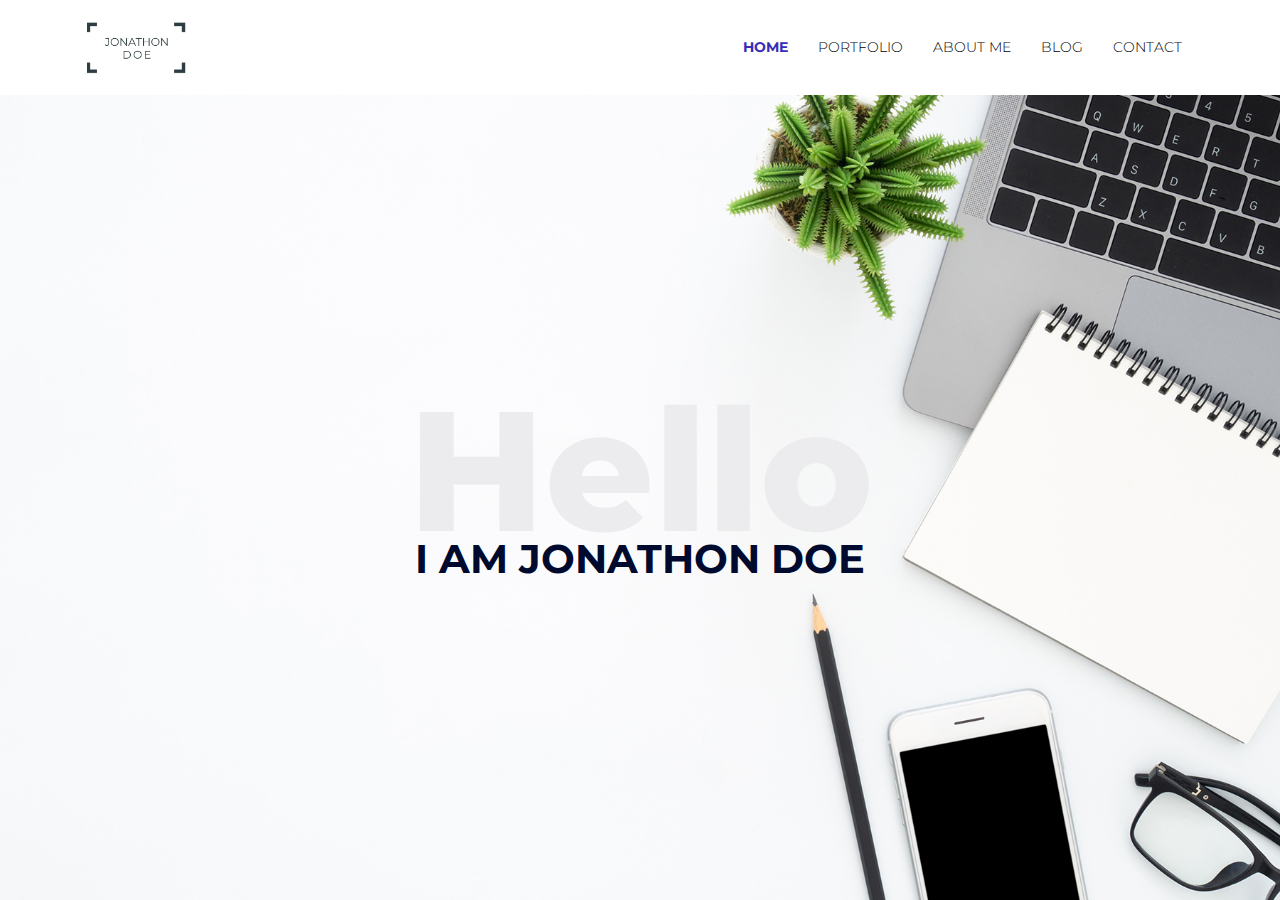
<file: index.html>
<!DOCTYPE html>
<html>
<head>
    <meta charset="utf-8">
    <title>HOME - Rida Portfolio</title>
    
    <!-- Viewport - make responsive web -->
    <meta name="viewport" content="width=device-width, initial-scale=1.0">
    
    <!-- link all css-->
    <!-- Bootstrap / Font Awesome / my styles -->
    <link rel="stylesheet" href="css/bootstrap.min.css">
    <link rel="stylesheet" href="css/all.min.css">
    <link rel="stylesheet" href="css/style.css">
    
    <!-- Link all javascripts-->
    <!-- jQuery / my functions -->
    <script src="js/jquery.min.js" type="text/javascript"></script>
    <script src="js/main.js" type="text/javascript"></script>
</head>
<body>
    <header>
        <div class="container">
            <div class="row align-items-center">
                <div class="col-3 logo">
                    <img src="img/logo.png" alt="Logo Rida">
                </div>
                <div class="col-9 text-right">
                    <nav class="hide">
                        <ul>
                            <li><a href="index.html" class="active">HOME</a></li>
                            <li><a href="portfolio.html">Portfolio</a></li>
                            <li><a href="">About me</a></li>
                            <li><a href="">Blog</a></li>
                            <li><a href="">Contact</a></li>
                        </ul>
                    </nav>
                    <div class="burguer">
                        <i class="fas fa-bars"></i>
                    </div>
                </div>
            </div>
        </div>
    </header>
    <main class="bg-home">
        <div class="container">
            <div class="row home align-items-center">
                <div class="col-12 text-center">
                    <h2>Hello</h2>
                    <h1>I am Jonathon Doe</h1>
                </div>
            </div>
        </div>
    </main>
</body>
</html>
</file>
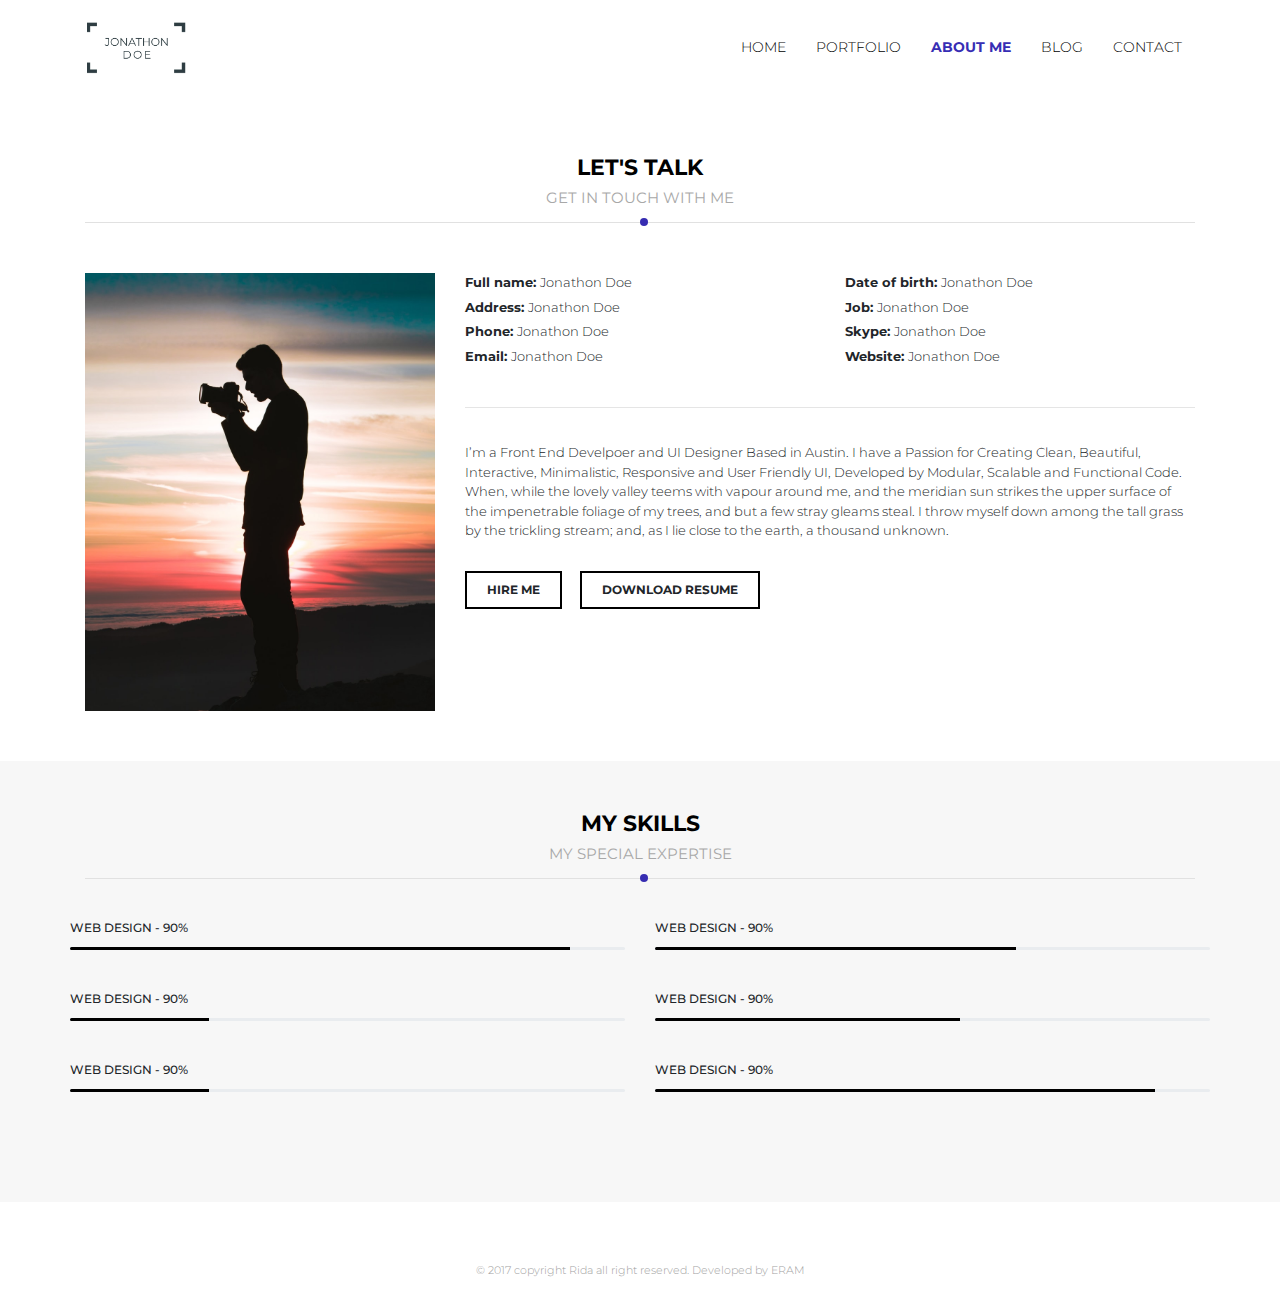
<file: about.html>
<!DOCTYPE html>
<html>
<head>
    <meta charset="utf-8">
    <title>HOME - Rida Portfolio</title>
    
    <!-- Viewport - make responsive web -->
    <meta name="viewport" content="width=device-width, initial-scale=1.0">
    
    <!-- link all css-->
    <!-- Bootstrap / Font Awesome / my styles -->
    <link rel="stylesheet" href="css/bootstrap.min.css">
    <link rel="stylesheet" href="css/all.min.css">
    <link rel="stylesheet" href="lib/slick/slick.css">
    <link rel="stylesheet" href="lib/slick/slick-theme.css">
    <link rel="stylesheet" href="css/style.css">
    
    <!-- Link all javascripts-->
    <!-- jQuery / my functions -->
    <script src="js/jquery.min.js" type="text/javascript"></script>
    <script src="lib/slick/slick.min.js" type="text/javascript"></script>
    <script src="js/main.js" type="text/javascript"></script>
</head>
<body>
    <header>
        <div class="container">
            <div class="row align-items-center">
                <div class="col-3 logo">
                    <img src="img/logo.png" alt="Logo Rida">
                </div>
                <div class="col-9 text-right">
                    <nav class="hide">
                        <ul>
                            <li><a href="index.html">HOME</a></li>
                            <li><a href="portfolio.html">Portfolio</a></li>
                            <li><a href="about.html" class="active">About me</a></li>
                            <li><a href="blog.html">Blog</a></li>
                            <li><a href="contact.html">Contact</a></li>
                        </ul>
                    </nav>
                    <div class="burguer">
                        <i class="fas fa-bars"></i>
                    </div>
                </div>
            </div>
        </div>
    </header>
    <main>
        <div class="container page-header text-center">
            <h1>LET'S TALK</h1>
            <h2>GET In touch with me</h2>
            <div class="line">
                <span class="circle"></span>
            </div>
        </div>
        <div class="container">
            <div class="about">
                <div class="row">
                    <div class="col-12 col-md-4">
                        <img src="img/profile.jpeg" alt="my profile">
                    </div>
                    <div class="col-12 col-md-8">
                        <div class="row">
                            <div class="col-12 col-md-6">
                                <p><b>Full name: </b> Jonathon Doe</p>
                                <p><b>Address: </b> Jonathon Doe</p>
                                <p><b>Phone: </b> Jonathon Doe</p>
                                <p><b>Email: </b> Jonathon Doe</p>
                            </div>
                            <div class="col-12 col-md-6 text">
                                <p><b>Date of birth: </b> Jonathon Doe</p>
                                <p><b>Job: </b> Jonathon Doe</p>
                                <p><b>Skype: </b> Jonathon Doe</p>
                                <p><b>Website: </b> Jonathon Doe</p>
                            </div>
                            <div class="col-12"><hr></div>
                            <div class="col-12">
                                <p>I’m a Front End Develpoer and UI Designer Based in Austin. I have a Passion for Creating Clean, Beautiful, Interactive, Minimalistic, Responsive and User Friendly UI, Developed by Modular, Scalable and Functional Code. When, while the lovely valley teems with vapour around me, and the meridian sun strikes the upper surface of the impenetrable foliage of my trees, and but a few stray gleams steal. I throw myself down among the tall grass by the trickling stream; and, as I lie close to the earth, a thousand unknown.</p>
                            </div>
                            <div class="col-12">
                                <p>
                                    <a href="" class="btn">HIRE ME</a> 
                                    <a href="" class="btn">DOWNLOAD RESUME</a> 
                                </p>
                            </div>
                        </div>
                    </div>
                    
                </div>
            </div>
        </div>
        <div class="container-fluid skills">
            <div class="container page-header text-center">
                <h1>MY SKILLS</h1>
                <h2>my special expertise</h2>
                <div class="line">
                    <span class="circle"></span>
                </div>
            </div>
            <div class="container my-skills">
                <div class="row">
                    <div class="col-12 col-md-6">
                        <p>WEB DESIGN - 90%</p>
                        <div class="progress">
                            <div class="progress-bar" role="progressbar" style="width: 90%" aria-valuenow="90" aria-valuemin="0" aria-valuemax="100"></div>
                        </div>
                        <p>WEB DESIGN - 90%</p>
                        <div class="progress">
                            <div class="progress-bar" role="progressbar" style="width: 25%" aria-valuenow="25" aria-valuemin="0" aria-valuemax="100"></div>
                        </div>
                        <p>WEB DESIGN - 90%</p>
                        <div class="progress">
                            <div class="progress-bar" role="progressbar" style="width: 25%" aria-valuenow="25" aria-valuemin="0" aria-valuemax="100"></div>
                        </div>
                    </div>
                    
                    <div class="col-12 col-md-6">
                        <p>WEB DESIGN - 90%</p>
                        <div class="progress">
                            <div class="progress-bar" role="progressbar" style="width: 65%" aria-valuenow="65" aria-valuemin="0" aria-valuemax="100"></div>
                        </div>
                        <p>WEB DESIGN - 90%</p>
                        <div class="progress">
                            <div class="progress-bar" role="progressbar" style="width: 55%" aria-valuenow="55" aria-valuemin="0" aria-valuemax="100"></div>
                        </div>
                        <p>WEB DESIGN - 90%</p>
                        <div class="progress">
                            <div class="progress-bar" role="progressbar" style="width: 90%" aria-valuenow="90" aria-valuemin="0" aria-valuemax="100"></div>
                        </div>
                    </div>
                </div>
            </div>
        </div>
    </main>
    <footer class="container text-center">
        <p>© 2017 copyright Rida all right reserved. Developed by ERAM</p>
    </footer>
    
</body>
</html>
</file>
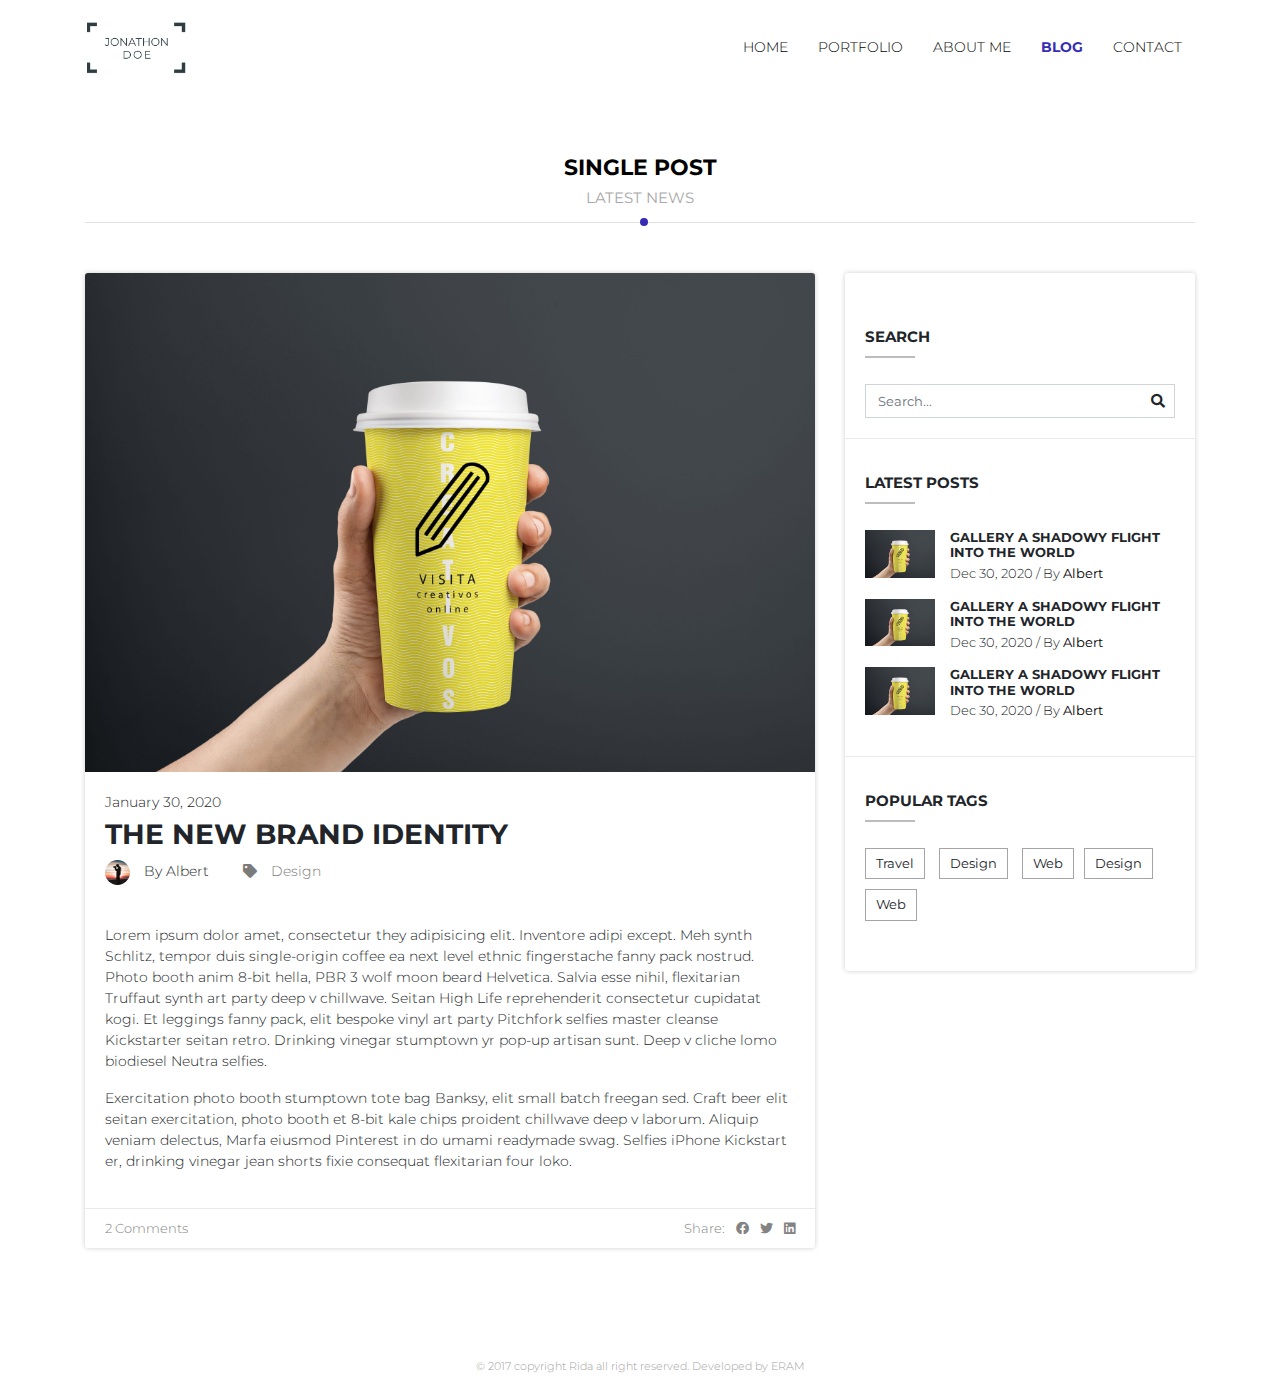
<file: blog-single.html>
<!DOCTYPE html>
<html>
<head>
    <meta charset="utf-8">
    <title>BLOG - Rida Portfolio</title>
    
    <!-- Viewport - make responsive web -->
    <meta name="viewport" content="width=device-width, initial-scale=1.0">
    
    <!-- link all css-->
    <!-- Bootstrap / Font Awesome / my styles -->
    <link rel="stylesheet" href="css/bootstrap.min.css">
    <link rel="stylesheet" href="css/all.min.css">
    <link rel="stylesheet" href="css/style.css">
    
    <!-- Link all javascripts-->
    <!-- jQuery / my functions -->
    <script src="js/jquery.min.js" type="text/javascript"></script>
    <script src="js/main.js" type="text/javascript"></script>
</head>
<body>
    <header>
        <div class="container">
            <div class="row align-items-center">
                <div class="col-3 logo">
                    <img src="img/logo.png" alt="Logo Rida">
                </div>
                <div class="col-9 text-right">
                    <nav class="hide">
                        <ul>
                            <li><a href="index.html">HOME</a></li>
                            <li><a href="portfolio.html">Portfolio</a></li>
                            <li><a href="">About me</a></li>
                            <li><a href="" class="active">Blog</a></li>
                            <li><a href="">Contact</a></li>
                        </ul>
                    </nav>
                    <div class="burguer">
                        <i class="fas fa-bars"></i>
                    </div>
                </div>
            </div>
        </div>
    </header>
    <main>
        <div class="container page-header text-center">
            <h1>SINGLE POST</h1>
            <h2>Latest news</h2>
            <div class="line">
                <span class="circle"></span>
            </div>
        </div>
        <div class="container">
            <div class="blog-single">
                <div class="row">
                    <div class="col-12 col-md-8 blog-content">
                        <div class="global">
                            <img src="img/portfolio1.jpg" alt="Foto de la notícia">
                            <div class="content">
                                <p class="date">January 30, 2020</p>
                                <h2>The new brand identity</h2>
                                <div class="author">
                                    <img src="img/profile.jpeg" alt="author"> By Albert 
                                    <span class="category"><i class="fas fa-tag"></i> Design</span>
                                </div>
                                <div class="contingut">
                                    <p>Lorem ipsum dolor amet, consectetur they adipisicing elit. Inventore adipi except. Meh synth Schlitz, tempor duis single-origin coffee ea next level ethnic fingerstache fanny pack nostrud. Photo booth anim 8-bit hella, PBR 3 wolf moon beard Helvetica. Salvia esse nihil, flexitarian Truffaut synth art party deep v chillwave. Seitan High Life reprehenderit consectetur cupidatat kogi. Et leggings fanny pack, elit bespoke vinyl art party Pitchfork selfies master cleanse Kickstarter seitan retro. Drinking vinegar stumptown yr pop-up artisan sunt. Deep v cliche lomo biodiesel Neutra selfies.</p>
                                    <p>Exercitation photo booth stumptown tote bag Banksy, elit small batch freegan sed. Craft beer elit seitan exercitation, photo booth et 8-bit kale chips proident chillwave deep v laborum. Aliquip veniam delectus, Marfa eiusmod Pinterest in do umami readymade swag. Selfies iPhone Kickstart er, drinking vinegar jean shorts fixie consequat flexitarian four loko.</p>
                                </div>
                            </div>
                            <div class="blog-footer">
                                <div class="row">
                                    <div class="col-6 comments">
                                        <p>2 Comments</p>
                                    </div>
                                    <div class="col-6 share text-right">
                                        <p>
                                            Share: 
                                            <a href=""><i class="fab fa-facebook"></i></a>
                                            <a href=""><i class="fab fa-twitter"></i></a>
                                            <a href=""><i class="fab fa-linkedin"></i></a>
                                        </p>
                                    </div>
                                </div>
                            </div>
                        </div>
                    </div>
                    <div class="col-12 col-md-4 sidebar">
                        <div class="global">
                            <!-- Widget search -->
                            <div class="widget search">
                                <h4>Search</h4>
                                <span class="separator"></span>
                                <div class="widget-content">
                                    <div class="form">
                                        <input class="form-control" type="text" placeholder="Search...">
                                        <i class="fas fa-search"></i>
                                    </div>
                                </div>
                            </div>
                            <!-- Widget last posts -->
                            <div class="widget last-post">
                                <h4>LATEST POSTS</h4>
                                <span class="separator"></span>
                                <div class="widget-content">
                                    <div class="row post">
                                        <div class="col-3 image">
                                            <img src="img/portfolio1_thumb.jpg"> 
                                        </div>
                                        <div class="col-9 info">
                                            <h5>GALLERY A SHADOWY FLIGHT 
INTO THE WORLD</h5>
                                            <p>Dec 30, 2020 / By <a hfef="">Albert </a></p>
                                        </div>
                                    </div>
                                    <div class="row post">
                                        <div class="col-3 image">
                                            <img src="img/portfolio1_thumb.jpg"> 
                                        </div>
                                        <div class="col-9 info">
                                            <h5>GALLERY A SHADOWY FLIGHT 
INTO THE WORLD</h5>
                                            <p>Dec 30, 2020 / By <a hfef="">Albert </a></p>
                                        </div>
                                    </div>
                                    <div class="row post">
                                        <div class="col-3 image">
                                            <img src="img/portfolio1_thumb.jpg"> 
                                        </div>
                                        <div class="col-9 info">
                                            <h5>GALLERY A SHADOWY FLIGHT 
INTO THE WORLD</h5>
                                            <p>Dec 30, 2020 / By <a hfef="">Albert </a></p>
                                        </div>
                                    </div>
                                </div>
                            </div>
                            <!-- Widget tags -->
                            <div class="widget tags">
                                <h4>Popular tags</h4>
                                <span class="separator"></span>
                                <div class="widget-content">
                                    <span><a href="" class="btn">Travel</a></span>
                                    <span><a href="" class="btn">Design</a></span>
                                    <span><a href="" class="btn">Web</a></span><span><a href="" class="btn">Design</a></span>
                                    <span><a href="" class="btn">Web</a></span>
                                </div>
                            </div>
                            
                        </div>
                    </div>
                </div>
            </div>
        </div>
    </main>
    <footer class="container text-center">
        <p>© 2017 copyright Rida all right reserved. Developed by ERAM</p>
    </footer>
</body>
</html>
</file>
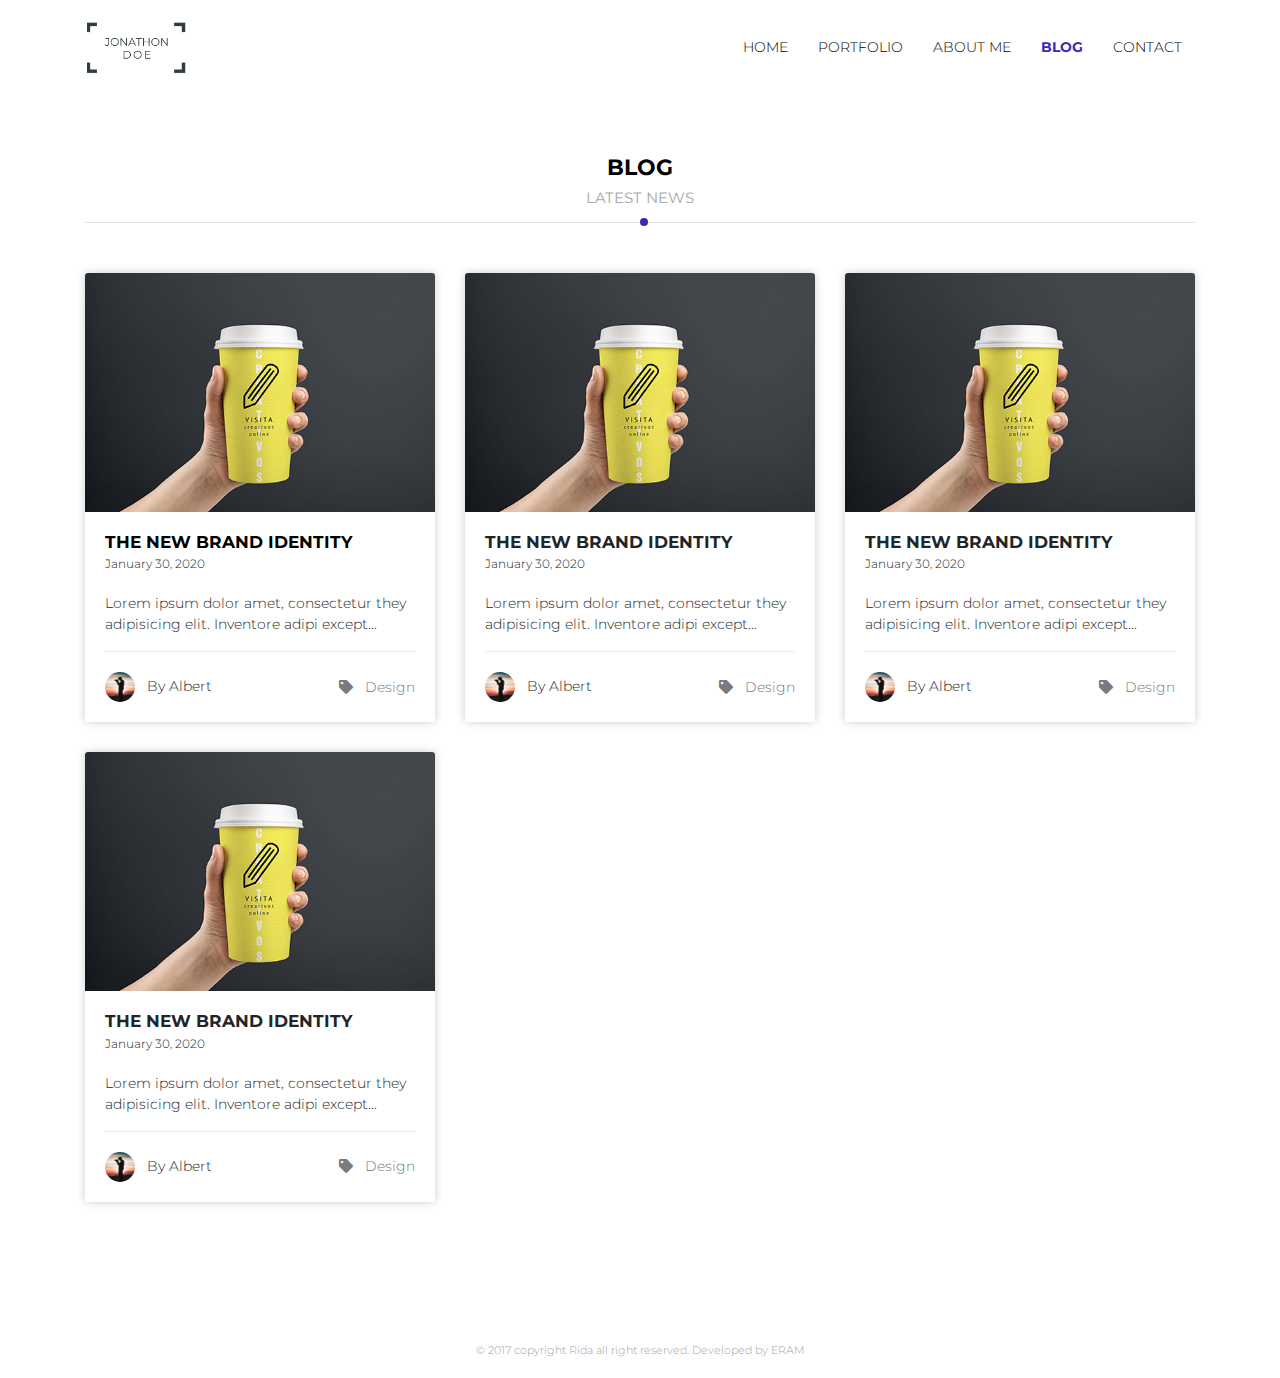
<file: blog.html>
<!DOCTYPE html>
<html>
<head>
    <meta charset="utf-8">
    <title>BLOG - Rida Portfolio</title>
    
    <!-- Viewport - make responsive web -->
    <meta name="viewport" content="width=device-width, initial-scale=1.0">
    
    <!-- link all css-->
    <!-- Bootstrap / Font Awesome / my styles -->
    <link rel="stylesheet" href="css/bootstrap.min.css">
    <link rel="stylesheet" href="css/all.min.css">
    <link rel="stylesheet" href="css/style.css">
    
    <!-- Link all javascripts-->
    <!-- jQuery / my functions -->
    <script src="js/jquery.min.js" type="text/javascript"></script>
    <script src="js/main.js" type="text/javascript"></script>
</head>
<body>
    <header>
        <div class="container">
            <div class="row align-items-center">
                <div class="col-3 logo">
                    <img src="img/logo.png" alt="Logo Rida">
                </div>
                <div class="col-9 text-right">
                    <nav class="hide">
                        <ul>
                            <li><a href="index.html">HOME</a></li>
                            <li><a href="portfolio.html">Portfolio</a></li>
                            <li><a href="">About me</a></li>
                            <li><a href="" class="active">Blog</a></li>
                            <li><a href="">Contact</a></li>
                        </ul>
                    </nav>
                    <div class="burguer">
                        <i class="fas fa-bars"></i>
                    </div>
                </div>
            </div>
        </div>
    </header>
    <main>
        <div class="container page-header text-center">
            <h1>BLOG</h1>
            <h2>Latest news</h2>
            <div class="line">
                <span class="circle"></span>
            </div>
        </div>
        <div class="container">
            <div class="blog">
                <div class="row">
                    <div class="col-12 col-sm-6 col-lg-4">
                        <div class="global">
                            <div class="imatge">
                                <a href="blog-single.html">
                                    <img src="img/portfolio1_thumb.jpg" alt="News foto">
                                </a>
                            </div>
                            <div class="content">
                                <a href="blog-single.html">
                                    <h3>The new brand identity</h3>
                                </a>
                                <p class="date">January 30, 2020</p>
                                <p>Lorem ipsum dolor amet, consectetur they adipisicing elit. Inventore adipi except...</p>
                                <div class="peu">
                                    <div class="row align-items-center">
                                        <div class="col-6">
                                            <img src="img/profile.jpeg" alt="author"> 
                                            By Albert
                                        </div>
                                        <div class="col-6 text-right">
                                            <p class="category">
                                                <i class="fas fa-tag"></i> Design
                                            </p>
                                        </div>
                                    </div>
                                </div>
                            </div>
                        </div>
                    </div>
                    <div class="col-12 col-sm-6 col-lg-4">
                        <div class="global">
                            <div class="imatge">
                                <img src="img/portfolio1_thumb.jpg" alt="News foto">
                            </div>
                            <div class="content">
                                <h3>The new brand identity</h3>
                                <p class="date">January 30, 2020</p>
                                <p>Lorem ipsum dolor amet, consectetur they adipisicing elit. Inventore adipi except...</p>
                                <div class="peu">
                                    <div class="row align-items-center">
                                        <div class="col-6">
                                            <img src="img/profile.jpeg" alt="author"> 
                                            By Albert
                                        </div>
                                        <div class="col-6 text-right">
                                            <p class="category">
                                                <i class="fas fa-tag"></i> Design
                                            </p>
                                        </div>
                                    </div>
                                </div>
                            </div>
                        </div>
                    </div>
                    <div class="col-12 col-sm-6 col-lg-4">
                        <div class="global">
                            <div class="imatge">
                                <img src="img/portfolio1_thumb.jpg" alt="News foto">
                            </div>
                            <div class="content">
                                <h3>The new brand identity</h3>
                                <p class="date">January 30, 2020</p>
                                <p>Lorem ipsum dolor amet, consectetur they adipisicing elit. Inventore adipi except...</p>
                                <div class="peu">
                                    <div class="row align-items-center">
                                        <div class="col-6">
                                            <img src="img/profile.jpeg" alt="author"> 
                                            By Albert
                                        </div>
                                        <div class="col-6 text-right">
                                            <p class="category">
                                                <i class="fas fa-tag"></i> Design
                                            </p>
                                        </div>
                                    </div>
                                </div>
                            </div>
                        </div>
                    </div>
                    <div class="col-12 col-sm-6 col-lg-4">
                        <div class="global">
                            <div class="imatge">
                                <img src="img/portfolio1_thumb.jpg" alt="News foto">
                            </div>
                            <div class="content">
                                <h3>The new brand identity</h3>
                                <p class="date">January 30, 2020</p>
                                <p>Lorem ipsum dolor amet, consectetur they adipisicing elit. Inventore adipi except...</p>
                                <div class="peu">
                                    <div class="row align-items-center">
                                        <div class="col-6">
                                            <img src="img/profile.jpeg" alt="author"> 
                                            By Albert
                                        </div>
                                        <div class="col-6 text-right">
                                            <p class="category">
                                                <i class="fas fa-tag"></i> Design
                                            </p>
                                        </div>
                                    </div>
                                </div>
                            </div>
                        </div>
                    </div>
                </div>
            </div>
        </div>
    </main>
    <footer class="container text-center">
        <p>© 2017 copyright Rida all right reserved. Developed by ERAM</p>
    </footer>
</body>
</html>
</file>
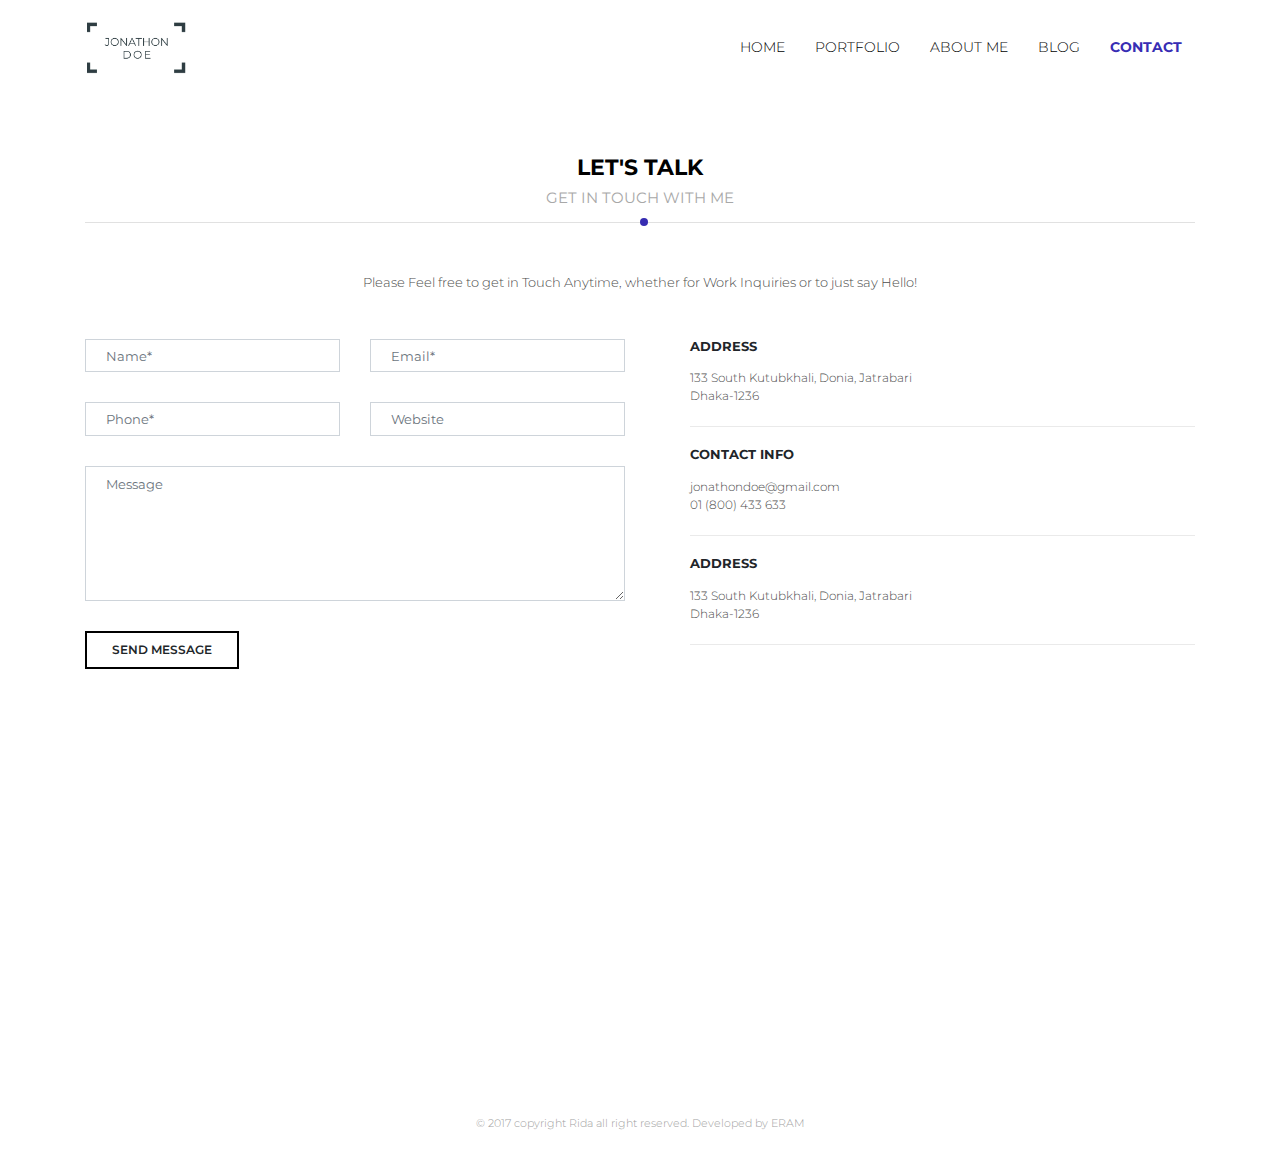
<file: contact.html>
<!DOCTYPE html>
<html>
<head>
    <meta charset="utf-8">
    <title>HOME - Rida Portfolio</title>
    
    <!-- Viewport - make responsive web -->
    <meta name="viewport" content="width=device-width, initial-scale=1.0">
    
    <!-- link all css-->
    <!-- Bootstrap / Font Awesome / my styles -->
    <link rel="stylesheet" href="css/bootstrap.min.css">
    <link rel="stylesheet" href="css/all.min.css">
    <link rel="stylesheet" href="lib/slick/slick.css">
    <link rel="stylesheet" href="lib/slick/slick-theme.css">
    <link rel="stylesheet" href="css/style.css">
    
    <!-- Link all javascripts-->
    <!-- jQuery / my functions -->
    <script src="js/jquery.min.js" type="text/javascript"></script>
    <script src="lib/slick/slick.min.js" type="text/javascript"></script>
    <script src="js/main.js" type="text/javascript"></script>
</head>
<body>
    <header>
        <div class="container">
            <div class="row align-items-center">
                <div class="col-3 logo">
                    <img src="img/logo.png" alt="Logo Rida">
                </div>
                <div class="col-9 text-right">
                    <nav class="hide">
                        <ul>
                            <li><a href="index.html">HOME</a></li>
                            <li><a href="portfolio.html">Portfolio</a></li>
                            <li><a href="about.html">About me</a></li>
                            <li><a href="blog.html">Blog</a></li>
                            <li><a href="contact.html" class="active">Contact</a></li>
                        </ul>
                    </nav>
                    <div class="burguer">
                        <i class="fas fa-bars"></i>
                    </div>
                </div>
            </div>
        </div>
    </header>
    <main>
        <div class="container page-header text-center">
            <h1>LET'S TALK</h1>
            <h2>GET In touch with me</h2>
            <div class="line">
                <span class="circle"></span>
            </div>
        </div>
        <div class="container">
            <div class="contact">
                <div class="row">
                    <div class="col-12 text-center">
                        <p>Please Feel free to get in Touch Anytime, whether for Work Inquiries or to just say Hello!</p>
                    </div>
                    <div class="col-12 col-md-6 form" >
                        <form>
                            <div class="row">
                                <div class="col-12 col-md-6">
                                <input type="text" class="form-control" placeholder="Name*" required>
                                </div>
                                <div class="col-12 col-md-6">
                                <input type="email" class="form-control" placeholder="Email*" required>
                                </div>
                            </div>
                            <div class="row">
                                <div class="col-12 col-md-6">
                                <input type="text" class="form-control" placeholder="Phone*" required>
                                </div>
                                <div class="col-12 col-md-6">
                                <input type="email" class="form-control" placeholder="Website">
                                </div>
                            </div>
                            <div class="row">
                                <div class="col-12">
                                    <textarea class="form-control" placeholder="Message" required rows="6"></textarea>
                                </div>
                                <div class="col-12">
                                    <input type="submit" value="Send message" class="btn">
                                </div>
                            </div>
                        </form>
                    </div>
                    <div class="col-12 col-md-6 info" >
                        <div class="c-info">
                            <h4>Address</h4>
                            <p>133 South Kutubkhali, Donia, Jatrabari<br>
                                Dhaka-1236</p>
                        </div> 
                        <div class="c-info">
                            <h4>Contact info</h4>
                            <p>jonathondoe@gmail.com<br>
                                01 (800) 433 633</p>
                        </div>
                        <div class="c-info">
                            <h4>Address</h4>
                            <p>133 South Kutubkhali, Donia, Jatrabari<br>
                                Dhaka-1236</p>
                        </div>
                    </div>
                </div>
            </div>
        </div>
        <div class="container-fluid mapa">
            <iframe src="https://www.google.com/maps/embed?pb=!1m18!1m12!1m3!1d2966.0662531524654!2d2.7934618157628828!3d41.97738727921441!2m3!1f0!2f0!3f0!3m2!1i1024!2i768!4f13.1!3m3!1m2!1s0x12bae747a7a28bcd%3A0x3dbcea1606f8dee3!2sEscola%20Universit%C3%A0ria%20ERAM!5e0!3m2!1sca!2ses!4v1585399512269!5m2!1sca!2ses" width="600" height="300" frameborder="0" style="border:0;" allowfullscreen="" aria-hidden="false" tabindex="0"></iframe>
        </div>
    </main>
    <footer class="container text-center">
        <p>© 2017 copyright Rida all right reserved. Developed by ERAM</p>
    </footer>
    
</body>
</html>
</file>
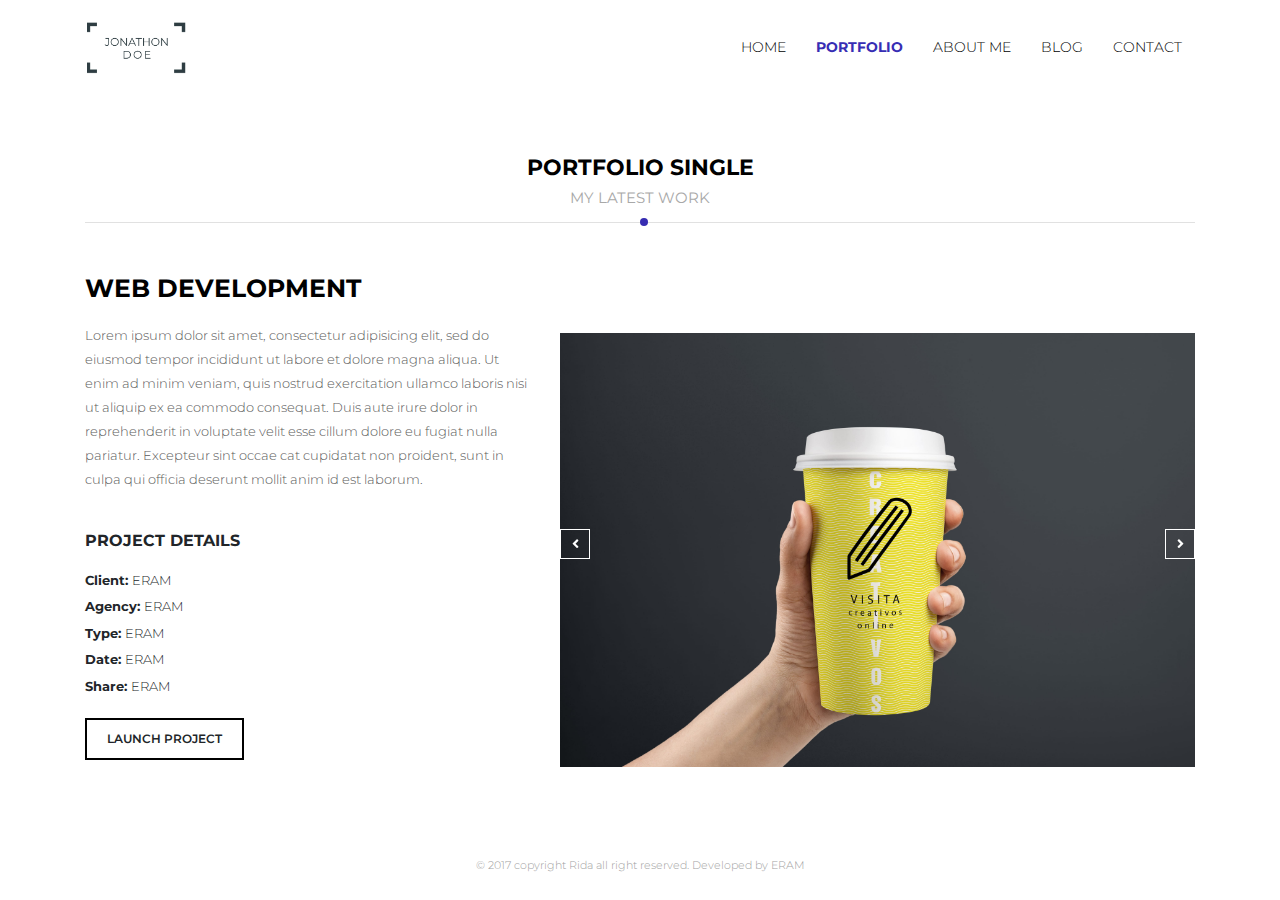
<file: portfolio-single.html>
<!DOCTYPE html>
<html>
<head>
    <meta charset="utf-8">
    <title>HOME - Rida Portfolio</title>
    
    <!-- Viewport - make responsive web -->
    <meta name="viewport" content="width=device-width, initial-scale=1.0">
    
    <!-- link all css-->
    <!-- Bootstrap / Font Awesome / my styles -->
    <link rel="stylesheet" href="css/bootstrap.min.css">
    <link rel="stylesheet" href="css/all.min.css">
    <link rel="stylesheet" href="lib/slick/slick.css">
    <link rel="stylesheet" href="lib/slick/slick-theme.css">
    <link rel="stylesheet" href="css/style.css">
    
    <!-- Link all javascripts-->
    <!-- jQuery / my functions -->
    <script src="js/jquery.min.js" type="text/javascript"></script>
    <script src="lib/slick/slick.min.js" type="text/javascript"></script>
    <script src="js/main.js" type="text/javascript"></script>
</head>
<body>
    <header>
        <div class="container">
            <div class="row align-items-center">
                <div class="col-3 logo">
                    <img src="img/logo.png" alt="Logo Rida">
                </div>
                <div class="col-9 text-right">
                    <nav class="hide">
                        <ul>
                            <li><a href="index.html">HOME</a></li>
                            <li><a href="portfolio.html" class="active">Portfolio</a></li>
                            <li><a href="about.html">About me</a></li>
                            <li><a href="blog.html">Blog</a></li>
                            <li><a href="contact.html">Contact</a></li>
                        </ul>
                    </nav>
                    <div class="burguer">
                        <i class="fas fa-bars"></i>
                    </div>
                </div>
            </div>
        </div>
    </header>
    <main>
        <div class="container page-header text-center">
            <h1>PORTFOLIO SINGLE</h1>
            <h2>My latest work</h2>
            <div class="line">
                <span class="circle"></span>
            </div>
        </div>
        <div class="container">
            <div class="portfolio-single">
                <div class="row">
                    <div class="col-12 col-lg-5">
                        <h2>WEB DEVELOPMENT</h2>
                        <p class="description">Lorem ipsum dolor sit amet, consectetur adipisicing elit, sed do eiusmod tempor incididunt ut labore et dolore magna aliqua. Ut enim ad minim veniam, quis nostrud exercitation ullamco laboris nisi ut aliquip ex ea commodo consequat. Duis aute irure dolor in reprehenderit in voluptate velit esse cillum dolore eu fugiat nulla pariatur. Excepteur sint occae cat cupidatat non proident, sunt in culpa qui officia deserunt mollit anim id est laborum. </p>
                        <h3>Project details</h3>
                        <p><b>Client: </b> ERAM</p>
                        <p><b>Agency: </b> ERAM</p>
                        <p><b>Type: </b> ERAM</p>
                        <p><b>Date: </b> ERAM</p>
                        <p><b>Share: </b> ERAM</p>
                        <p><a href="" class="btn">LAUNCH PROJECT</a></p>
                    </div>
                    <div class="col-12 col-lg-7">
                        <div class="gallery">
                            <div class="imatge">
                                <img src="img/portfolio1.jpg" alt="Element del portfolio">
                            </div>
                            <div class="imatge">
                                <img src="img/portfolio1.jpg" alt="Element del portfolio">
                            </div>
                            <div class="imatge">
                                <img src="img/portfolio1.jpg" alt="Element del portfolio">
                            </div>
                        </div>
                    </div>
                </div>
            </div>
        </div>
    </main>
    <footer class="container text-center">
        <p>© 2017 copyright Rida all right reserved. Developed by ERAM</p>
    </footer>
    <script>
        $(document).ready(function(){
            $('.gallery').slick({
                arrows: true,
                nextArrow: '<span class="next"><i class="fas fa-angle-right"></i></span>',
                prevArrow: '<span class="prev"><i class="fas fa-angle-left"></i></span>'
            });
        });
    </script>
</body>
</html>
</file>
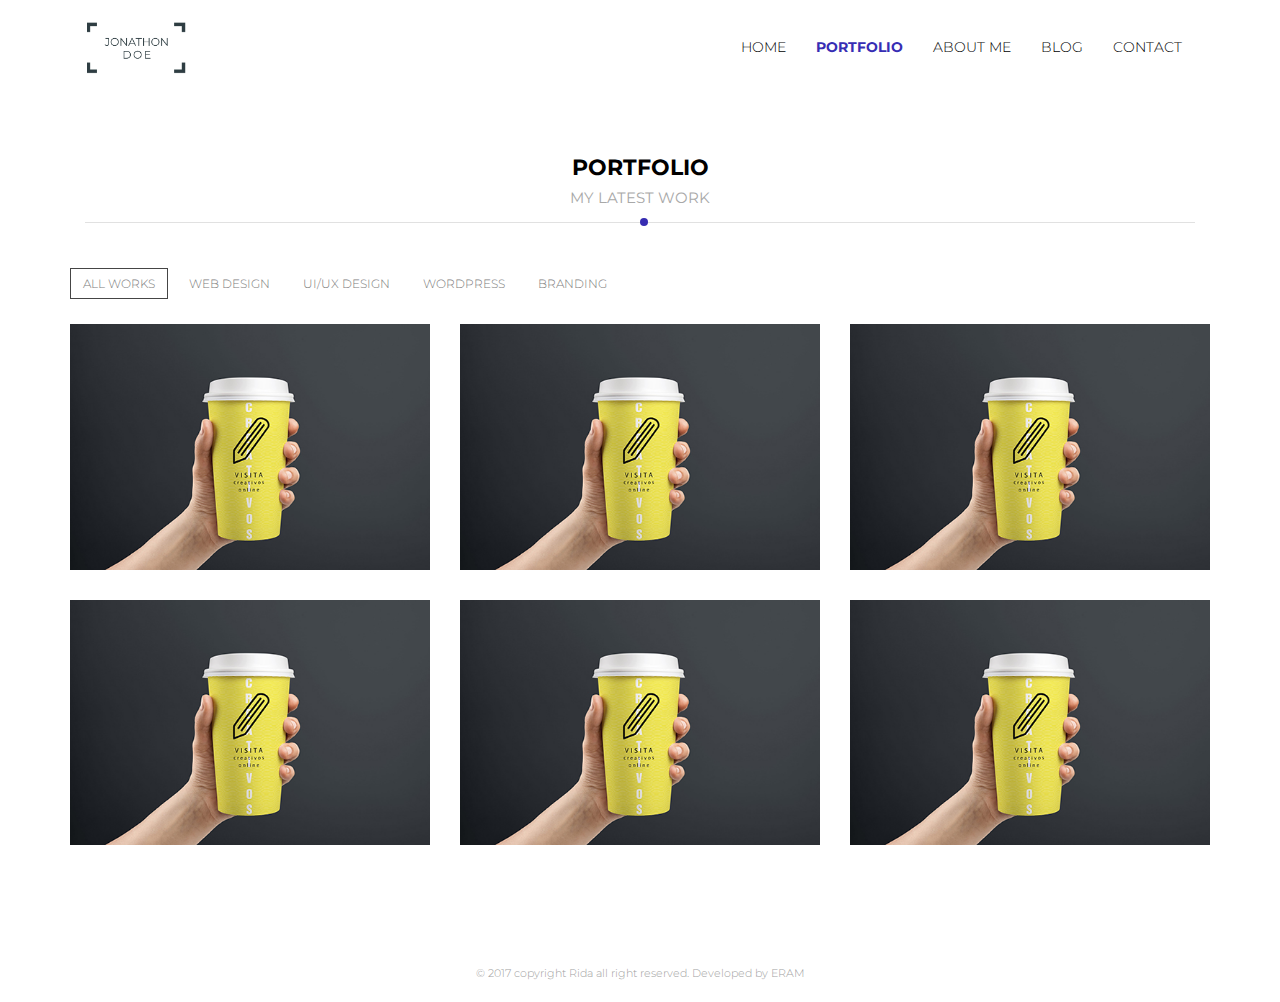
<file: portfolio.html>
<!DOCTYPE html>
<html>
<head>
    <meta charset="utf-8">
    <title>HOME - Rida Portfolio</title>
    
    <!-- Viewport - make responsive web -->
    <meta name="viewport" content="width=device-width, initial-scale=1.0">
    
    <!-- link all css-->
    <!-- Bootstrap / Font Awesome / my styles -->
    <link rel="stylesheet" href="css/bootstrap.min.css">
    <link rel="stylesheet" href="css/all.min.css">
    <link rel="stylesheet" href="css/style.css">
    
    <!-- Link all javascripts-->
    <!-- jQuery / my functions -->
    <script src="js/jquery.min.js" type="text/javascript"></script>
    <script src="js/main.js" type="text/javascript"></script>
</head>
<body>
    <header>
        <div class="container">
            <div class="row align-items-center">
                <div class="col-3 logo">
                    <img src="img/logo.png" alt="Logo Rida">
                </div>
                <div class="col-9 text-right">
                    <nav class="hide">
                        <ul>
                            <li><a href="index.html">HOME</a></li>
                            <li><a href="portfolio.html" class="active">Portfolio</a></li>
                            <li><a href="">About me</a></li>
                            <li><a href="">Blog</a></li>
                            <li><a href="">Contact</a></li>
                        </ul>
                    </nav>
                    <div class="burguer">
                        <i class="fas fa-bars"></i>
                    </div>
                </div>
            </div>
        </div>
    </header>
    <main>
        <div class="container page-header text-center">
            <h1>PORTFOLIO</h1>
            <h2>My latest work</h2>
            <div class="line">
                <span class="circle"></span>
            </div>
        </div>
        <div class="container portfolio">
            <div class="filter">
                <span class="all active">ALL WORKS</span>
                <span class="web">Web design</span>
                <span class="uiux">ui/ux design</span>
                <span class="wordpress">Wordpress</span>
                <span class="branding">Branding</span>
            </div>
            <div class="items row">
                <div class="col-12 col-sm-6 col-lg-4 item web">
                    <div class="global">
                        <img src="img/portfolio1_thumb.jpg" alt="ITEM Portfolio">
                        <div class="overlay">
                            <h2>Web development project</h2>
                            <p>Client: John Smith</p>
                            <h3>Web Design</h3>
                        </div>
                    </div>
                </div>
                <div class="col-12 col-sm-6 col-lg-4 item web uiux">
                    <div class="global">
                        <img src="img/portfolio1_thumb.jpg" alt="ITEM Portfolio">
                        <div class="overlay">
                            <h2>Web development project</h2>
                            <p>Client: John Smith</p>
                            <h3>Web Design - UI/UX Design</h3>
                        </div>
                    </div>
                </div>
                <div class="col-12 col-sm-6 col-lg-4 item wordpress">
                    <div class="global">
                        <img src="img/portfolio1_thumb.jpg" alt="ITEM Portfolio">
                        <div class="overlay">
                            <h2>Web development project</h2>
                            <p>Client: John Smith</p>
                            <h3>Wordpress</h3>
                        </div>
                    </div>
                </div>
                <div class="col-12 col-sm-6 col-lg-4 item wordpress">
                    <div class="global">
                        <img src="img/portfolio1_thumb.jpg" alt="ITEM Portfolio">
                        <div class="overlay">
                            <h2>Web development project</h2>
                            <p>Client: John Smith</p>
                            <h3>Wordpress</h3>
                        </div>
                    </div>
                </div>
                <div class="col-12 col-sm-6 col-lg-4 item web">
                    <div class="global">
                        <img src="img/portfolio1_thumb.jpg" alt="ITEM Portfolio">
                        <div class="overlay">
                            <h2>Web development project</h2>
                            <p>Client: John Smith</p>
                            <h3>Web Design</h3>
                        </div>
                    </div>
                </div>
                <div class="col-12 col-sm-6 col-lg-4 item uiux">
                    <div class="global">
                        <img src="img/portfolio1_thumb.jpg" alt="ITEM Portfolio">
                        <div class="overlay">
                            <h2>Web development project</h2>
                            <p>Client: John Smith</p>
                            <h3>UI/UX design</h3>
                        </div>
                    </div>
                </div>
            </div>
        </div>
    </main>
    <footer class="container text-center">
        <p>© 2017 copyright Rida all right reserved. Developed by ERAM</p>
    </footer>
</body>
</html>
</file>
<file: css/style.css>
@import url('https://fonts.googleapis.com/css?family=Montserrat:300,400,400i,700,800&display=swap');

/* ESTILS GENERALS */

body{
    margin: 0;
    font-family: 'Montserrat';
    font-weight: 300;
    font-size: 14px;
}
img{
    width: 100%;
}
a:hover{
    text-decoration: none;
    font-weight: 400;
    color: #372db4;
}
a{
    color: black;
}
.line{
    background: #e1e1e1;
    height: 1px;
    width: 100%;
}
.line .circle{
    display: inline-block;
    height: 8px;
    width: 8px;
    border-radius: 8px;
    position: absolute;
    margin-top: -4px;
    background-color: #362cb1;
}
.page-header h1{
    font-size: 22px;
    font-weight: 700;
    color: #000;
    text-transform: uppercase;
}
.page-header h2{
    font-weight: 400;
    color: #a8a8a8;
    font-size: 15px;
    text-transform: uppercase;
    margin-bottom: 15px;
}
main{
    padding: 60px 0;
}

/*HEADER*/
header{
    padding: 20px 0;
}
header .logo img{
    max-height: 55px;
    width: auto;
}
header nav{
    text-align: right;
    position: fixed;
    top:95px;
    left: 0;
    width: 100%;
    height: calc(100vh - 95px);
    background: #372db4;
    z-index: 10;
    display: flex;
    align-items: center;
    transition: all 0.8s;
}
header nav.hide{
    left: -100%;
}
header nav ul{
    width: 100%;
    margin: 0;
    padding: 0;
    text-align: center;
}
header li{
    display: block;
    margin: 15px 0;
}
header li a{
    font-size: 18px;
    padding: 5px 8px;
    text-transform: uppercase;
    color: rgba(255,255,255,0.8);
}
header li a:hover{
    color: white;
}
header li a.active{
    color: white;
    font-weight: 700;
}

/*MAIN HOME*/
main.bg-home{
    background-image: url(../img/home.jpg);
    background-repeat: no-repeat;
    background-size: cover;
    background-position: right;
}
main .home{
    /* calucluem el 100% de la pantalla - header*/
    min-height: calc(100vh - 215px);
}
main .home h2{
    font-weight: 800;
    color: #ececee;
    font-size: 90px;
    margin: 0;
    line-height: 65px;
}
main .home h1{
    font-weight: 700;
    color: #000a2e;
    text-transform: uppercase;
    font-size: 21px;
}

/*PORTFOLIO*/
main .portfolio{
    padding: 30px 0;
    overflow: hidden;
}
main .portfolio .filter{
    padding: 20px 0;
    margin-bottom: 10px;
}
main .portfolio .filter span{
    text-transform: uppercase;
    color: #7d7d7d;
    font-size: 12px;
    margin-right: 5px;
    padding: 7px 12px;
    cursor: pointer;
}
main .portfolio .filter span:hover{
    color:#454545;
}
main .portfolio .filter span.active{
    border: 1px solid #454545;
}
main .portfolio .items{
    padding: 0 15px;
}
main .portfolio .items .global{
    position: relative;
    text-align: center;
    margin-bottom: 30px;
}
main .portfolio .items .overlay{
    position: absolute;
    top: 0;
    left: 0;
    width: 100%;
    height: 100%;
    background: rgba(255,255,255,.9);
    display: flex;
    flex-wrap: wrap;
    align-items: center;
    align-content: center;
    opacity: 0;
    transition: all .5s;
}
main .portfolio .global:hover .overlay{
   opacity: 1; 
}
main .portfolio .global h2{
    font-size: 14px;
    font-weight: 700;
    width: 100%;
    text-transform: uppercase;
}
main .portfolio .global p{
    font-size: 12px;
    width: 100%;
    color:#2f2f2f;
}
main .portfolio .global h3{
    font-size: 11px;
    width:100%;
    text-transform: uppercase;
}

/*PORTFOLIO SINGLE*/
main .portfolio-single{
    padding: 50px 0 30px;
}
main .portfolio-single h2{
    font-weight: 700;
    color: black;
    font-size: 25px;
    margin-bottom: 20px;
    text-transform: uppercase;
}
main .portfolio-single p.description{
    font-size: 13px;
    color: #5a5a5a;
    line-height: 24px;
}
main .portfolio-single p{
    font-size: 13px;
    margin-bottom: 7px;
}
main .portfolio-single b{
    font-weight: 700;
}
main .portfolio-single h3{
    font-size: 16px;
    font-weight: 700;
    text-transform: uppercase;
    margin-top: 40px;
    margin-bottom: 20px;
}
main .portfolio-single .btn{
    border:2px solid black;
    border-radius: 0;
    font-size: 12px;
    margin-top:15px;
    font-weight: 600;
    padding: 10px 20px;
}
main .gallery{
    margin-top: 60px;
}
main .gallery .slick-arrow{
    z-index: 10;
}
main .gallery .prev{
    left: 0;
    position: absolute;
    top:45%;
    color: white;
    border:1px solid white;display: inline-block;
    width: 30px;
    height: 30px;
    text-align: center;
    padding-top: 4px;
}
main .gallery .next{
    right: 0;
    position: absolute;
    top:45%;
    color: white;
    border:1px solid white;display: inline-block;
    width: 30px;
    height: 30px;
    text-align: center;
    padding-top: 4px;
}

/*CONTACT*/
main .contact{
    padding: 50px 0;
}
main .contact p{
    font-size: 13px;
    color: #4c4c4c;
}
main .contact .form, main .contact .info{
    margin-top: 30px;
}
main .contact .info{
    padding-left: 15px;
}
main .contact .form-control{
    border-radius: 0;
    margin-bottom: 30px;
    font-size: 13px;
    padding: 8px 20px;
}
main .contact .btn{
    border-radius: 0;
    border:2px solid black;
    padding: 8px 25px;
    font-size: 12px;
    text-transform: uppercase;
    font-weight: 600;
}
main .contact .c-info{
    padding-bottom: 5px;
    border-bottom: 1px solid #eaeaea;
    margin-bottom: 20px;
}
main .contact .c-info h4{
    text-transform: uppercase;
    font-weight: 700;
    font-size: 13px;
    margin-bottom: 15px;
}
main .contact .c-info p{
    font-size: 12px;
}
main .mapa{
    padding: 0;
    margin-top: 30px;
}
main .mapa iframe{
    width: 100%;
}

/*ABOUT*/
main .about{
    padding: 50px 0;
}
main .about p{
    font-size: 13px;
    margin-bottom: 5px;
}
main .about p b{
    font-weight: 700;
}
main .about hr{
    padding: 0 15px;
    margin-bottom: 35px;
}
main .about .text{
    margin-bottom: 20px;
}
main .about .btn{
    margin: 25px 0 15px;
    border: 2px solid black;
    border-radius: 0;
    margin-right: 15px;
    font-size: 12px;
    font-weight: 700;
    padding: 8px 20px;
}

main .skills{
    padding: 50px 0;
    background-color: #f7f7f7;
}
main .skills .my-skills{
    padding: 40px 0 20px;
}
main .my-skills p{
    margin-bottom: 10px;
    font-size: 12px;
    font-weight: 500;
    text-transform: uppercase;
}
main .my-skills .progress{
    height: 3px;
    margin-bottom: 40px;
}
main .my-skills .progress-bar{
    background-color: black;
}

/*BLOG*/
main .blog{
    padding: 50px 0;
}
main .blog .global{
    box-shadow: 0px 0px 10px rgba(0,0,0,.2);
    border-radius: 3px;
    overflow: hidden;
    margin-bottom: 30px;
}
main .blog .global .content{
    padding: 20px;
}
main .blog .global h3{
    font-weight: 700;
    text-transform: uppercase;
    font-size: 17px;
    margin-bottom: 3px;
}
main .blog .date{
    font-size: 12px;
    margin-bottom: 20px;
}
main .blog .peu{
    border-top: 1px solid #eaeaea;
    padding-top: 20px;
}
main .blog .peu img{
    width: 30px;
    height: 30px;
    border-radius: 30px;
    margin-right: 8px;
}
main .blog .peu .category{
    color: #7b7b7b;
    margin: 0;
}
main .blog .peu .category i{
    margin-right: 8px;
}

/*BLOG SINGLE*/
main .blog-single{
    padding: 50px 0;
}
main .blog-single .global{
    box-shadow: 0px 0px 5px rgba(0,0,0,.2);
    border-radius: 3px;
    overflow: hidden;
}
main .blog-single .content{
    padding: 20px;
}
main .blog-single .date{
    margin-bottom: 5px;
}
main .blog-single h2{
    font-weight: 700;
    font-size: 28px;
    text-transform: uppercase;
}
main .blog-single .author{
    margin-bottom: 40px;
}
main .blog-single .author img{
    width: 25px;
    height: 25px;
    margin-right: 10px;
    border-radius: 40px;
}
main .blog-single .author .category{
    margin-left: 30px;
    color: #7b7b7b;
}
main .blog-single .author .category i{
    margin-right: 10px;
}
main .blog-single .blog-footer{
    border-top: 1px solid #eaeaea;
    padding: 10px 20px;
}
main .blog-single .blog-footer p{
    margin-bottom: 0;
    color: #838383;
    font-size: 13px;
}
main .blog-single .share a{
    margin-left: 8px;
    color: #838383;
}

main .sidebar .global{
    padding: 20px 0;
}
main .sidebar .widget{
    padding: 20px;
    border-bottom: 1px solid #eaeaea;
}
main .sidebar .widget:last-child{
    border-bottom: 0;
}
main .sidebar .widget h4{
    font-weight: 700;
    font-size: 15px;
    text-transform: uppercase;
    margin-bottom: 10px;
    margin-top: 15px;
}
main .sidebar .widget .separator{
    display: inline-block;
    width: 50px;
    height: 2px;
    background-color: #bdbdbd;
    margin-bottom: 20px;
}
main .sidebar .search .form-control{
    border-radius: 0;
    font-size: 13px;
}
main .sidebar .search .form{
    position: relative;
}
main .sidebar .search .form i{
    position: absolute;
    right: 10px;
    top: 10px;
}
main .sidebar .last-post .post{
    margin-bottom: 15px;
}
main .sidebar .last-post .image{
    padding-right: 0;
}
main .sidebar .last-post h5{
    font-size: 13px;
    font-weight: 700;
    text-transform: uppercase;
    margin-bottom: 3px;
}
main .sidebar .last-post p{
    margin-bottom: 0;
    font-size: 13px;
}
main .sidebar .last-post p a{
    color: black;
    font-weight: 400;
}
main .sidebar .tags span{
    margin-right: 10px;
    margin-bottom: 10px;
    display: inline-block;
}
main .sidebar .tags span .btn{
    border-radius: 0;
    border:1px solid #a5a5a5;
    font-size: 13px;
    padding: 5px 10px;
}

/*FOOTER*/
footer{
    padding: 0px 0 20px;
}
footer p{
    font-size: 11px;
    color: #9f9f9f;
    margin-bottom: 0;
}
/*a partir de 768px aplica el seguent estil*/
@media screen and (min-width:768px){
    header nav{
        position: relative;
        background: none;
        height: auto;
        top: auto;
    }
    header nav.hide{
        left: auto;
    }
    header nav ul{
        text-align: right;
    }
    header nav li{
        display:  inline-block;
        margin: 0 5px;
    }
    header li a{
        font-size: 14px;
        color: black;
    }
    header li a.active{
        color: #372db4;
    }
    header li a:hover{
        color: #372db4;
    }
    header .burguer{
        display: none;
    }
    main.bg-home{
       background-position: center center; 
    }
    main .portfolio .items{
        padding: 0;
    }
    main .home h2{
        font-size: 170px; 
        line-height: 130px;
    }
    main .home h1{
        font-size: 40px;
    }
    
    main .contact .info{
        padding-left: 50px;
    }
}
</file>
